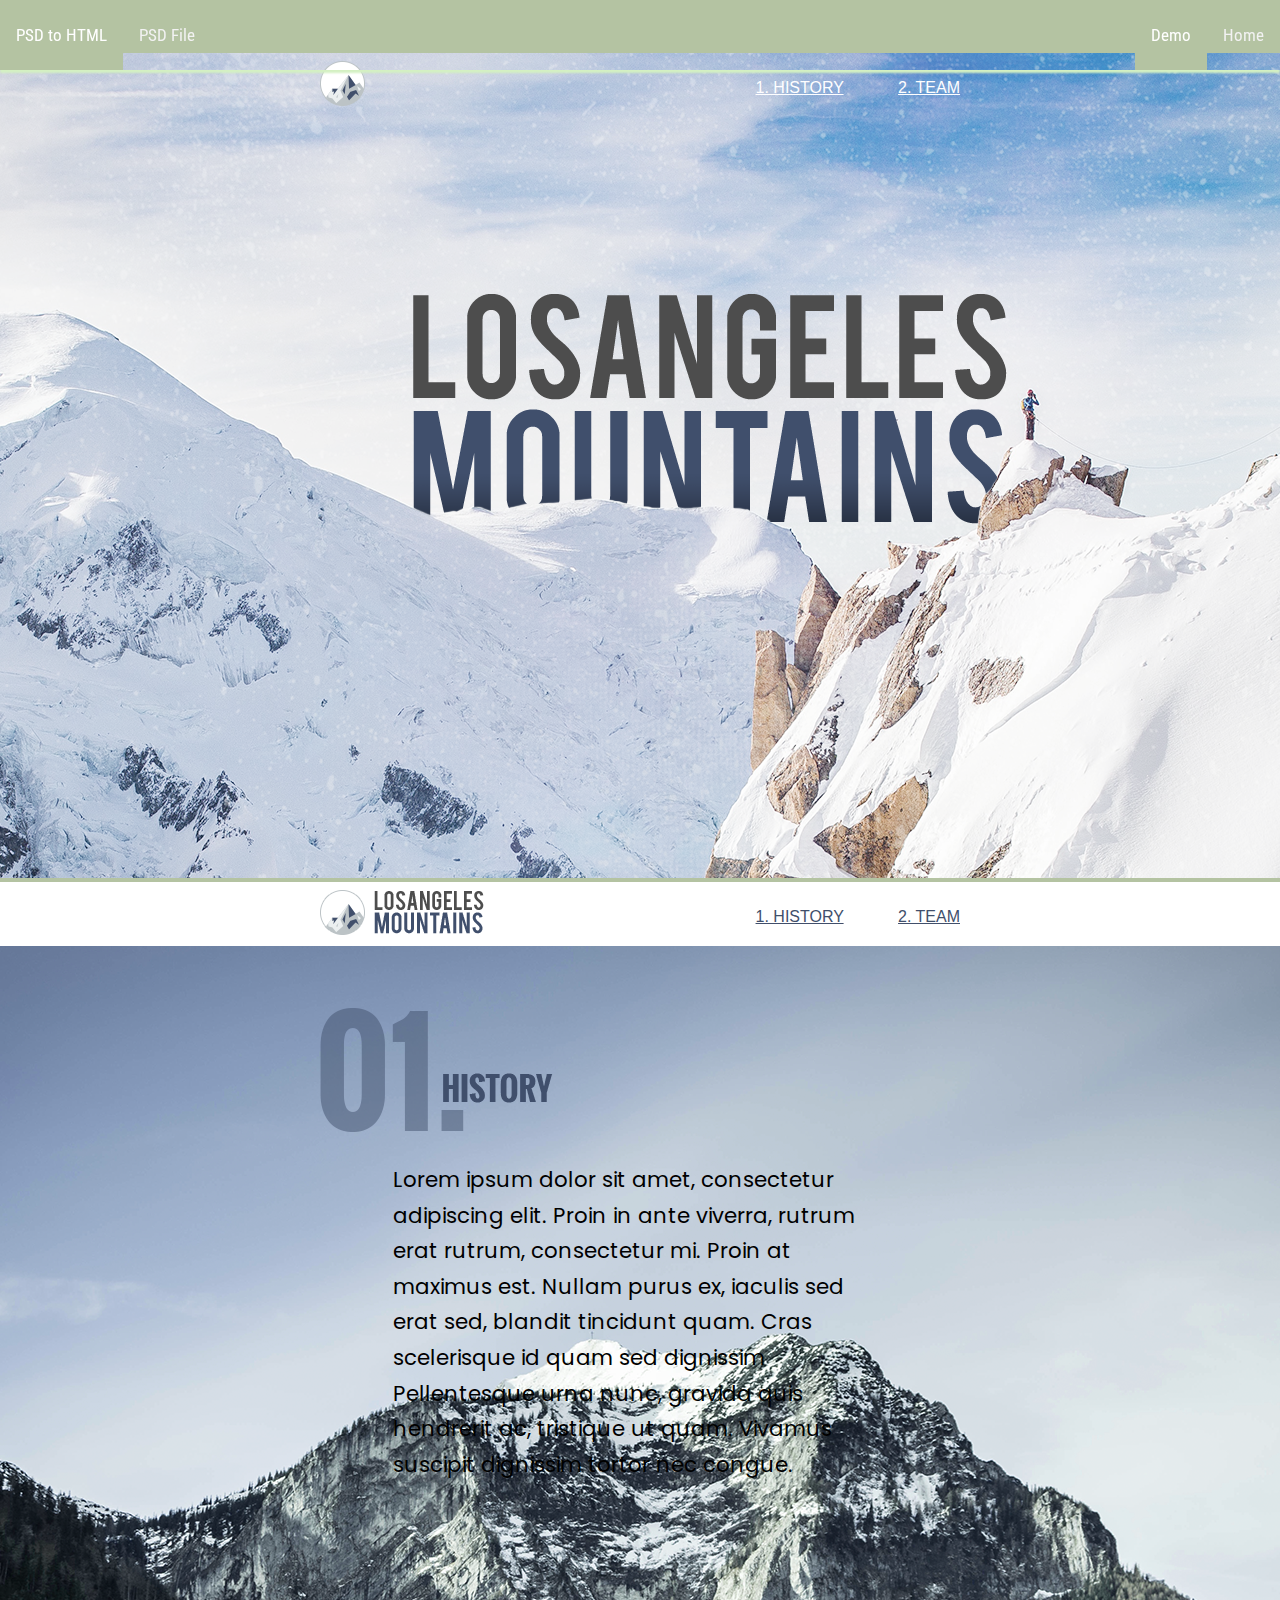
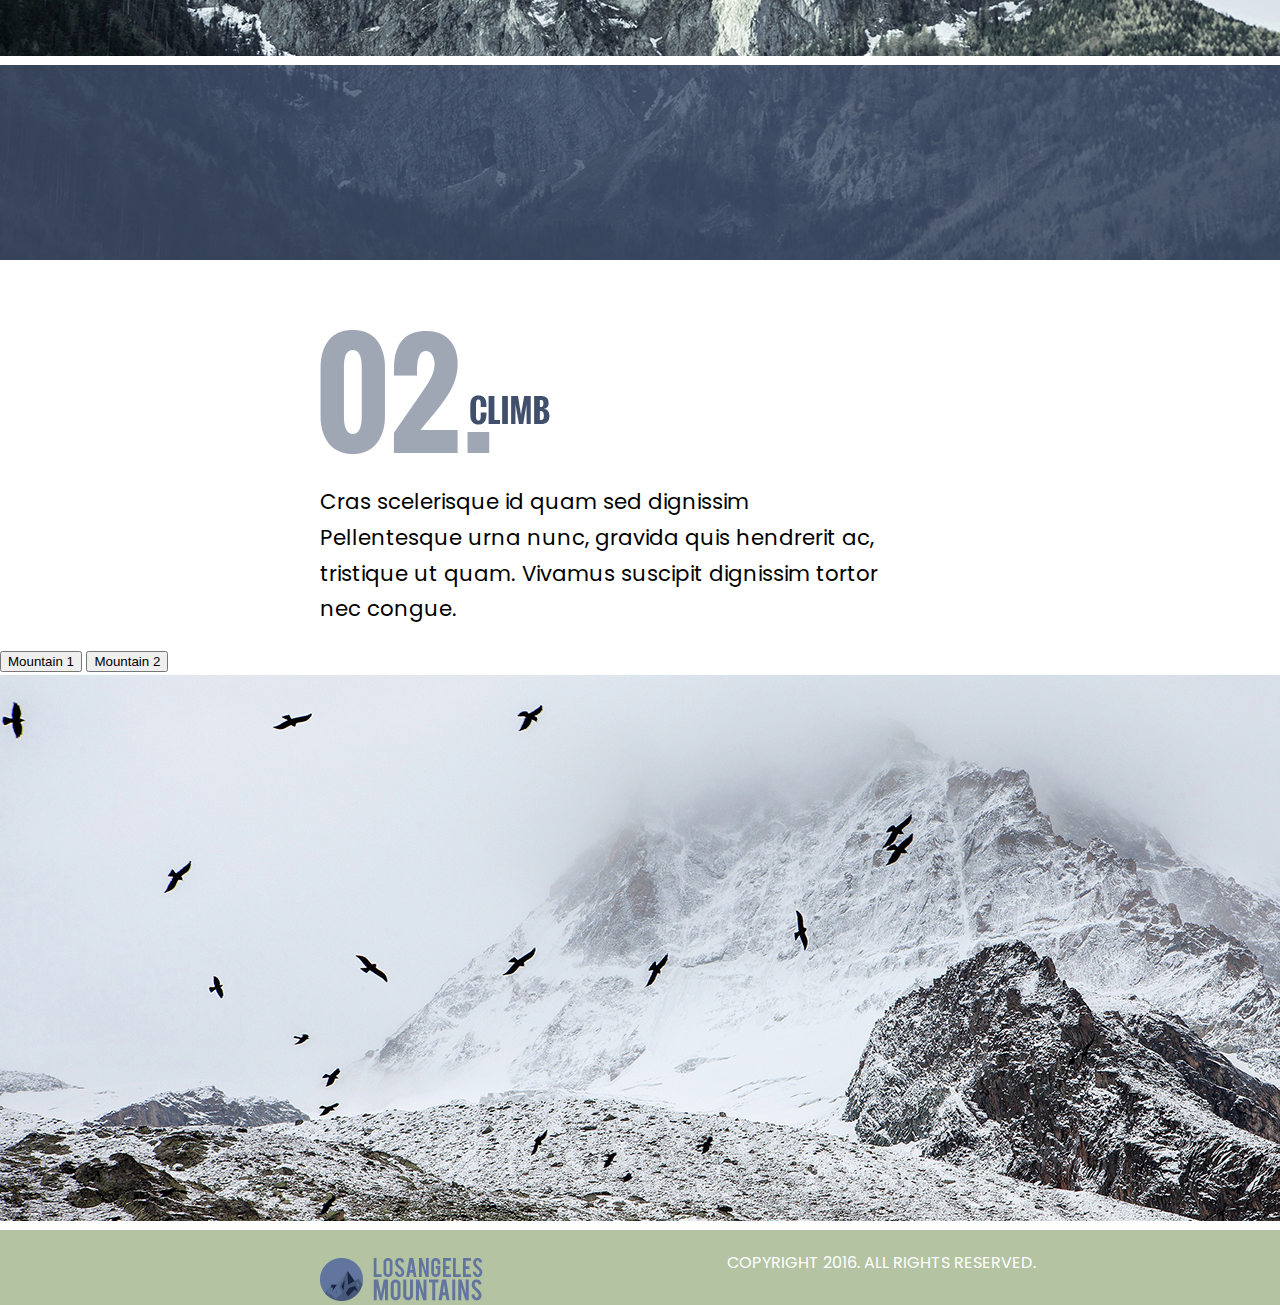
<file: html/psdToHTML.html>
<!DOCTYPE HTML>

<head>
	<title>PSD to HTML</title>
	<!-- Style Sheets -->
	<link rel="stylesheet" type="text/css" href="../css/psdStyle.css">
	<link rel="stylesheet" href="../css/style.css">
	<!-- External Fonts -->
	<link href="https://fonts.googleapis.com/css2?family=Roboto+Condensed:wght@700&display=swap" rel="stylesheet">
   	<link href="https://fonts.googleapis.com/css2?family=Poppins" rel="stylesheet">
	<!-- JavaScript Imports -->
	<script type="text/javascript" src="../javascript/psdScript.js"></script>
</head>


<body>
	

<!-- Header -->
	<header>
		<nav role="navigation">
	      <div class="top-navbar">
	      	 <a href="../html/psdToHTML.html" class="active">PSD to HTML</a>
	      	 <a href="../assets/files/psdSample.psd">PSD File</a>
	         <a href="../html/home.html" style="float: right;">Home</a>
	         <a href="../html/demo.html" class="active" style="float: right;">Demo</a>
	      </div>
      	</nav>	
		<div id="header" role="header" style="padding-top: 53px">
			<div class="hero-banner container">
				<div class="inner-hero"> 
					<div class="logo-left">
						<a href="index.html"><img src="../assets/PSDtoHTML/logo.png"></a>
					</div>
					<div class="nav-right float-right">
						<nav role="Navigation">
							<a href="#history">1. HISTORY</a>
							<a href="#team"> 2. TEAM</a>
						</nav>
					</div>
				</div>

				<img src="../assets/PSDtoHTML/hero-image.png">
				
			</div>
		</div>

		<div id="sticky-nav" class="sticky-nav">
			<div class="sticky-logo-left">
				<img src="../assets/PSDtoHTML/logo-2.png">
			</div>
			<div class="sticky-nav-right">
				<a href="#history" style="color: #414f6b;">1. HISTORY</a>
				<a href="#team" style="color: #414f6b;"> 2. TEAM</a>
			</div>
		</div>

	</header>

	<main role="article" style="background-color:#ffffff">
		<!-- ----- History ----- -->
		<section>
			<div role="History" id="history" class="history container">
				<div class="history-background">

					<div class="inner-history">
						<div class="number1">
							<img src="../assets/PSDtoHTML/1-history.png">
						</div>
						<div class="history-text">
							<p>Lorem ipsum dolor sit amet, consectetur adipiscing elit. Proin in ante viverra, rutrum erat rutrum, consectetur mi. Proin at maximus est. Nullam purus ex, iaculis sed erat sed, blandit tincidunt quam. Cras scelerisque id quam sed dignissim Pellentesque urna nunc, gravida quis hendrerit ac, tristique ut quam. Vivamus suscipit dignissim tortor nec congue.</p> 
						</div>
					</div>

					<img src="../assets/PSDtoHTML/history-image.png">
				</div>
				<div class="history-background">
					<img src="../assets/PSDtoHTML/history-image-2.png">
				</div>
			</div>
		</section>

		<!-- ----- Teams ----- -->
		<section>
			<div class="	" id="team">
				<!-- Summary -->
				<div>
					<div class="team2">
						<img src="../assets/PSDtoHTML/2-climb.png">
						<div class="team-summary">
							<p>Cras scelerisque id quam sed dignissim Pellentesque urna nunc, gravida quis hendrerit ac, tristique ut quam. Vivamus suscipit dignissim tortor nec congue. </p>
						</div>
					</div>
				</div>
				<!-- Tabs -->
				<div class="tabs">
					<button class="tab-link" id="mnt1" onclick="changeMnt(event, 'mountain-1', mnt1)">Mountain 1</button>
					<button class="tab-link" id="mnt2" onclick="changeMnt(event, 'mountain-2', mnt2)">Mountain 2</button>
				</div>
				<!-- Background -->
				<div id="mountain-1" class="tab-content team-background">
					<img src="../assets/PSDtoHTML/team-tab-1.png">
				</div>
				<div id="mountain-2" class="tab-content team-background" style="display: none;">
					<img src="../assets/PSDtoHTML/team-tab-2.png">
				</div>
				<div class="team-background">
				</div>
			</div>
		</section>

	</main>

	<footer>
		<div class="container">
			<div class="logo-left">
				<img src="../assets/PSDtoHTML/logo-3.png">
			</div>
			<div class="copyright">
				<p>COPYRIGHT 2016. ALL RIGHTS RESERVED.</p>
			</div>
		</div>
	</footer>

</body>
</file>
<file: css/psdStyle.css>
/* ----- Universal CSS ----- */
body {
	margin: 0;
	background-color: #ffffff;
	width: 100%;
}

.container {
	width: 100%;
	margin: 0, auto;
}

.float-left {
	float: left;
}

.float-right {
	float: right;

}

/* ----- Header ----- */
.hero-banner {
	background-position: center;
	background-size: cover;
	position: relative;
}

.inner-hero {
	position: absolute;
	width: 100%;
}

.logo-left {
	margin-left: 320px;
	float: left;
	padding-top: 8px;
}
.nav-right {
	padding-top: 26px;
	margin-right: 320px;
	float: right;
}

.nav-right a {
	padding-left: 50px;
	color: #fefeff;
}

/* ----- sticky-banner -----*/
.sticky-nav {
	/*width: 1600px;*/
	height: 64px;
	position: sticky;
	background-color: #ffffff;
}

.sticky-logo-left {
	margin-left: 320px;
	float: left;
	padding-top: 8px;
}

.sticky-nav-right {
	padding-top: 26px;
	margin-right: 320px;
	float: right;
}
.sticky-nav-right a {
	padding-left: 50px;
	color: #414f6b;
}


/* ----- History ----- */
.history {
	/*width: 1600px;*/
	/*padding-top: 64px;*/
}

.history-background {
	background-position: center;
	background-size: cover;
	position: relative;
}

.inner-history {
	position: absolute;
	/*width: 1600px;*/
}
.number1 {
	margin-left: 320px;
	float: left;
	padding-top: 62px;
}
.history-text {
	float: left;
	padding-left: 393px;
	padding-right: 393px;
	text-align: left;
	position: center;
	font-size: 16pt;
	color: #000000;
}

/* ----- Team ----- */

.team {
	/*width: 1600px;*/
}

.team-background {
	background-position: center;
	background-size: 100%;
	position: relative;
}

.team2 {
	margin-left: 320px;
	float: left;
	padding-top: 62px;
}
.team-summary {
	float: left;
	padding-right: 393px;
	text-align: left;
	font-size: 16pt;
	color: #000000;	
}

.tabs {
	/*background-color: #414f6b;*/
}

.tab-link {

}
</file>
<file: css/style.css>
/*----- Universal Colors -----*/
:root{
  --color1: #B4C3A2;	/* footer header */
  --color2: #2A282B;	/* Nav Bar */
  --color3: #FFFFFF;	/* projects skills */
  --color4: #8EB0B1;	/* work */
  --color5: #736345;	/* edu */
  --sideNav1: #4f5947;
  --sideNav2: #a9bf99;
}


/*----- Structure Related css -----*/
html {
	box-sizing:  border-box;
}
*,*:before,*:after {
	box-sizing: inherit;
}

body, html {
	/*size: 100%;*/
	background: var(--color1);
	margin: 0;
}
header {
	margin: 0;
	color: white;
}
nav {
	/*box-shadow: 0px 0px 15px var(--color5);*/
}
body {
	font-family: Helvetica, Geneva, sans-serif;
	margin: 0;
	overflow-x: hidden;
}
main {
	line-height: 1.67;
}

/*----- Alignment Tools -----*/
.float-left {
	float: left;
}

.float-right {
	float: right;
}

.content-wrap {
	max-width: 950px;
	margin: 0 auto;
	padding: 50px;
	overflow: hidden;
}

.column-narrow {
	width: 30%;
	float: left;
	padding-right: 3%;
	min-height: 175px;
	transform: transalteX(-50%);
}

.column-wide {
	width: 70%;
	float: left;
	min-height: 225px;
	transform: translateX(50%);
}

.page-content {
	transition: margin-left .5s;
}

/*----- Font Stuff-----*/
h1 {
	font-family: 'Roboto Condensed', sans-serif;
	font-size: 70px;
}
h2 {
    font-family: 'Roboto Condensed', sans-serif;
    font-size: 50px;
    margin-top: 0;
}

h3 {
    font-family: 'Roboto Condensed', sans-serif;
    font-size: 30px;
}

h4 {
	font-family: 'Roboto Condensed', sans-serif;
	font-size: 20px;
	margin-top: 0px;
	margin-bottom: 0px;
}

p {
    font-family: 'Poppins', sans-serif;
}

.content-spacing {
	line-height: 1.67;
}

/*------ Header -----*/
/*-- Header Fonts --*/
header h1 {
	margin: 0 0 10px 0;
}
header h2 {
	font-size: 28px;
	margin: 0 0 10px 0;
}
header h3 {
	margin: 0;
	font-size: 25px;
}
header a i {
	padding-right: 5px;
}

/*--- Navigation Bar ---*/
.top-navbar {
	/*background-color: var(--color2);*/
	overflow:  hidden;
	font-family: 'Roboto Condensed', sans-serif;
	position: fixed;
	padding: 0px;
	width: 100%;
	box-shadow: 0px 3px 2px rgb(212, 240, 194);
	z-index: 2;
	transition: background 250ms ease-in, box-shadow 250ms ease-in;
}

.top-navbar a {
	float:  left;
	color: #f2f2f2;
	text-align: center;
	padding: 25px 16px;
	text-decoration: none;
	font-size: 17px;
	transition: 0.5s;
}

.top-navbar a:hover {
	background-color: var(--color3);
	color: grey;
}

.top-navbar a.active {
	background-color: var(--color1);
	color: white;
}
.nav-scrolled {
	background: var(--color2);
	box-shadow: 0px 3px 3px #6f6f6f;
}
.nav-scrolled a {
	color: white;
}
.top-navbar .open-nav {
	padding: 25px 25px;
}

/*--- Side Bar Menu ---*/
.side-nav {
	height: 100%;
	width: 0;
	position: fixed;
	z-index: 1;
	top: 0;
	left: 0;
	font-family: 'Roboto Condensed', sans-serif;
	background-color: var(--sideNav1);
	overflow-x: hidden;
	padding-top: 60px;
	transition: 0.5s;
}
.side-nav a {
 	padding: 8px 8px 8px 32px;
  	text-decoration: none;
  	font-size: 25px;
	color: white;
	display: block;
	transition: 0.3s;
}
.side-nav a:hover {
 	color: var(--sideNav2);
}
.side-nav .closebtn {
	position: absolute;
	top: 0;
	right: 25px;
	font-size: 36px;
	margin-left: 50px;
}
@media screen and (max-height: 450px) {
	.side-nav {padding-top: 15px;}
	.side-nav a {font-size: 18px;}
}

/*--- Intro Stuff ---*/
.intro {

}
.profile-img {
    border-radius: 50%;
}
.image-left {
	width: 30%;
	float: left;
	padding-right: 3%;
	min-height: 175px
}
.title-right {
	width: 70%;
	float: left;
	min-height: 225px;
}


/*----- Footer -----*/
footer {
	margin-top: 20px;
	text-align: center;
	background-color: var(--color1);
	color: white;
}
.contact-info {
	text-align: center;
}
.contact-info a{
	padding: 10px;
	display: inline-block;
	color: white;
}
.contact-info a:hover {
	color: var(--color4);
}
.contact-info a i {
    padding-right: 5px;
}


/*----- Main -----*/
/*-- Skills --*/
.skills {
	background-color: var(--color3);
}
.skills table {
	width: 100%;
	table-layout: fixed;
}
.skills td {
	text-align: left;
	font-family: 'Poppins', sans-serif;
	padding-bottom: 8px;
	padding-right: 8px;
}
.skills h3 {
	margin-bottom: 0px;
}
.skills h4 {
	font-family: 'Poppins', sans-serif;
}
.skills p {
	margin: 0;
}

/*-- Education --*/
.edu {
	background-color: var(--color5);
	color: rgb(238, 238, 238);
}
.related-courses {
	padding-top: 0;
}
.related-courses table {
	width: 100%;
}
.related-courses td {
	text-align: left;
	font-family: 'Poppins', sans-serif;
	padding-bottom: 8px;
	padding-right: 8px;
}

/*-- Work Exp --*/
.workExp {
	background-color: var(--color4);
}

/*-- Projects --*/
.projects {
	background-color: var(--color3);
}
.projects h3 {
	margin-top: 10px;
	margin-bottom: 0;
}
.projects a {
	color: rgb(42, 42, 42);
	padding: 10px;
}

.projects a:hover {
	color: var(--color4);
}

.projects a i {
    padding-right: 5px;
}


/*-- Animation Related CSS --*/
/*-- Fade In Content --*/
.fade-in {
  opacity:  0;
  transition:  opacity 250ms ease-in;
}

.fade-in.appear {
	opacity:  1;
}

/*-- Slide In Content --*/
.from-left,
.from-right {
	transition: opacity 250ms ease-in, transform 400ms ease-in;
	opacity: 0;
}

.from-left.appear,
.from-right.appear {
	transform: translateX(0);
	opacity: 1;
}
</file>
